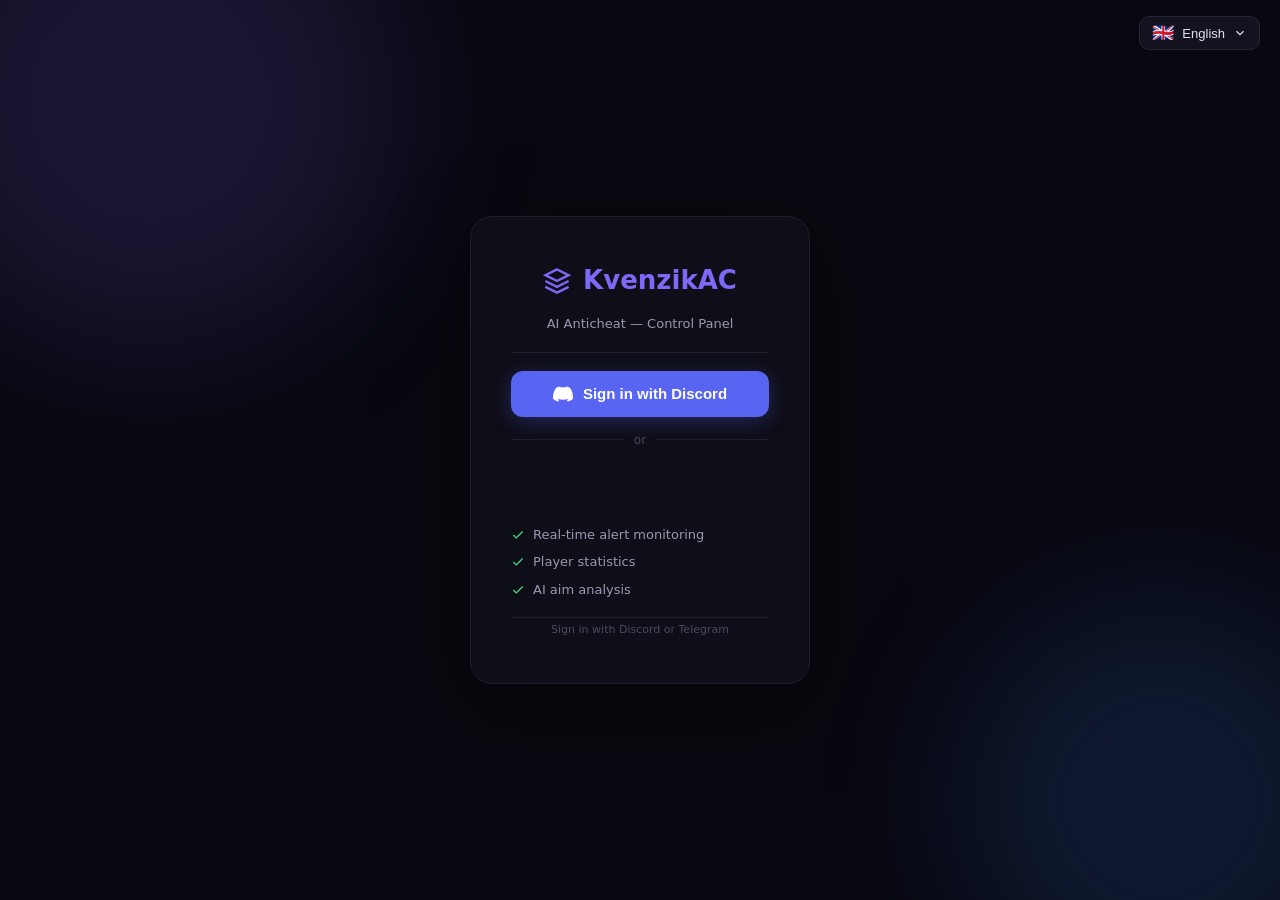
<file: login.html>
﻿<!DOCTYPE html>
<html lang="en">
<head>
<meta charset="UTF-8"/>
<meta name="viewport" content="width=device-width, initial-scale=1.0"/>
<title>KvenzikAC — Login</title>
<link rel="stylesheet" href="style.css"/>
<script src="i18n.js?v=2"></script>
</head>
<body class="login-page">

<div class="login-bg">
  <div class="login-orb login-orb-1"></div>
  <div class="login-orb login-orb-2"></div>
</div>

<div class="lang-switcher-topright" id="lang-switcher-topright"></div>

<div class="login-box">
  <div class="login-logo">
    <svg viewBox="0 0 24 24" fill="none" stroke="currentColor" stroke-width="2">
      <path d="M12 2L2 7l10 5 10-5-10-5z"/><path d="M2 17l10 5 10-5"/><path d="M2 12l10 5 10-5"/>
    </svg>
    KvenzikAC
  </div>
  <div class="login-subtitle" data-i18n="login_subtitle">AI Anticheat — Control Panel</div>

  <div class="login-divider"></div>

  <button class="btn-discord" onclick="window.location.href = BACKEND + '/auth/login'">
    <svg width="20" height="20" viewBox="0 0 24 24" fill="currentColor">
      <path d="M20.317 4.37a19.791 19.791 0 0 0-4.885-1.515.074.074 0 0 0-.079.037c-.21.375-.444.864-.608 1.25a18.27 18.27 0 0 0-5.487 0 12.64 12.64 0 0 0-.617-1.25.077.077 0 0 0-.079-.037A19.736 19.736 0 0 0 3.677 4.37a.07.07 0 0 0-.032.027C.533 9.046-.32 13.58.099 18.057c.002.022.015.043.033.055a19.9 19.9 0 0 0 5.993 3.03.078.078 0 0 0 .084-.028 14.09 14.09 0 0 0 1.226-1.994.076.076 0 0 0-.041-.106 13.107 13.107 0 0 1-1.872-.892.077.077 0 0 1-.008-.128 10.2 10.2 0 0 0 .372-.292.074.074 0 0 1 .077-.01c3.928 1.793 8.18 1.793 12.062 0a.074.074 0 0 1 .078.01c.12.098.246.198.373.292a.077.077 0 0 1-.006.127 12.299 12.299 0 0 1-1.873.892.077.077 0 0 0-.041.107c.36.698.772 1.362 1.225 1.993a.076.076 0 0 0 .084.028 19.839 19.839 0 0 0 6.002-3.03.077.077 0 0 0 .032-.054c.5-5.177-.838-9.674-3.549-13.66a.061.061 0 0 0-.031-.03z"/>
    </svg>
    <span data-i18n="btn_discord">Sign in with Discord</span>
  </button>

  <div class="login-or"><span data-i18n="login_or">or</span></div>

  <div id="tg-widget-wrap">
    <script async src="https://telegram.org/js/telegram-widget.js?22"
      data-telegram-login="KvenzikAC_bot"
      data-size="large"
      data-radius="10"
      data-onauth="onTelegramAuth(user)"
      data-request-access="write">
    </script>
  </div>
  <div id="tg-loading" style="display:none" class="tg-loading-text" data-i18n="status_checking">Checking...</div>

  <div class="login-features">
    <div class="login-feature">
      <svg viewBox="0 0 24 24" fill="none" stroke="currentColor" stroke-width="2"><polyline points="20 6 9 17 4 12"/></svg>
      <span data-i18n="feature_1">Real-time alert monitoring</span>
    </div>
    <div class="login-feature">
      <svg viewBox="0 0 24 24" fill="none" stroke="currentColor" stroke-width="2"><polyline points="20 6 9 17 4 12"/></svg>
      <span data-i18n="feature_2">Player statistics</span>
    </div>
    <div class="login-feature">
      <svg viewBox="0 0 24 24" fill="none" stroke="currentColor" stroke-width="2"><polyline points="20 6 9 17 4 12"/></svg>
      <span data-i18n="feature_3">AI aim analysis</span>
    </div>
  </div>

  <div class="login-note" data-i18n="login_note">Sign in with Discord or Telegram</div>
</div>

<script>
const BACKEND = "https://kvenzikac-backend.up.railway.app";

// Если токен есть — проверяем его валидность перед редиректом
(async function() {
  var token = localStorage.getItem("kac_token");
  if (!token) return; // нет токена — остаёмся на логине
  try {
    var res = await fetch(BACKEND + "/auth/verify?token=" + token);
    if (!res.ok) {
      // Бэкенд вернул ошибку — если 401/403 чистим токен, иначе просто остаёмся
      if (res.status === 401 || res.status === 403) localStorage.removeItem("kac_token");
      return;
    }
    var data = await res.json();
    if (data.authenticated) {
      window.location.href = "index.html";
    } else {
      localStorage.removeItem("kac_token");
    }
  } catch(e) {
    // Сеть недоступна — остаёмся на логине, не трогаем токен
  }
})();

buildLangSwitcher("lang-switcher-topright");
applyLang();

async function onTelegramAuth(user) {
  document.getElementById("tg-widget-wrap").style.display = "none";
  document.getElementById("tg-loading").style.display = "";
  try {
    var res = await fetch(BACKEND + "/auth/telegram", {
      method: "POST",
      headers: { "Content-Type": "application/json" },
      body: JSON.stringify(user)
    });
    var data = await res.json();
    if (!res.ok) {
      alert("Error: " + (data.detail || res.status));
      document.getElementById("tg-widget-wrap").style.display = "";
      document.getElementById("tg-loading").style.display = "none";
      return;
    }
    localStorage.setItem("kac_token", data.token);
    window.location.href = "index.html";
  } catch(e) {
    alert("Connection error");
    document.getElementById("tg-widget-wrap").style.display = "";
    document.getElementById("tg-loading").style.display = "none";
  }
}
</script>
</body>
</html>
</file>
<file: style.css>
/* ── Reset ── */
*, *::before, *::after { margin: 0; padding: 0; box-sizing: border-box; }

/* Все SVG по умолчанию не растягиваются */
svg { display: block; flex-shrink: 0; overflow: visible; }

/* ── Variables ── */
:root {
  --bg:        #080810;
  --surface:   #0e0e18;
  --surface2:  #13131f;
  --border:    #1e1e2e;
  --border2:   #252535;
  --accent:    #7c6af7;
  --accent2:   #5b4fd4;
  --accent-glow: rgba(124,106,247,.25);
  --text:      #e2e2ee;
  --text2:     #9898b0;
  --muted:     #4a4a62;
  --ok:        #4ade80;
  --ok-dim:    rgba(74,222,128,.12);
  --warn:      #fbbf24;
  --warn-dim:  rgba(251,191,36,.12);
  --high:      #f87171;
  --high-dim:  rgba(248,113,113,.12);
  --crit:      #ef4444;
  --crit-dim:  rgba(239,68,68,.12);
  --blue:      #60a5fa;
  --blue-dim:  rgba(96,165,250,.12);
  --purple-dim: rgba(124,106,247,.12);
}

body {
  display: flex;
  background: var(--bg);
  color: var(--text);
  font-family: 'Segoe UI', system-ui, -apple-system, sans-serif;
  min-height: 100vh;
  font-size: 14px;
  line-height: 1.5;
}

/* ── Scrollbar ── */
::-webkit-scrollbar { width: 6px; }
::-webkit-scrollbar-track { background: transparent; }
::-webkit-scrollbar-thumb { background: var(--border2); border-radius: 3px; }
::-webkit-scrollbar-thumb:hover { background: var(--muted); }

/* ══════════════════════════════════════
   SIDEBAR
══════════════════════════════════════ */
.sidebar {
  width: 240px;
  min-width: 240px;
  background: var(--surface);
  border-right: 1px solid var(--border);
  display: flex;
  flex-direction: column;
  padding: 20px 12px;
  position: sticky;
  top: 0;
  height: 100vh;
  overflow: hidden;
}

.logo {
  display: flex;
  align-items: center;
  gap: 10px;
  padding: 4px 10px 20px;
  font-size: 17px;
  font-weight: 700;
  color: var(--accent);
  letter-spacing: .3px;
  border-bottom: 1px solid var(--border);
  margin-bottom: 12px;
}
.logo svg { width: 20px; height: 20px; min-width: 20px; min-height: 20px; stroke: var(--accent); flex-shrink: 0; }

.nav-list {
  list-style: none;
  display: flex;
  flex-direction: column;
  gap: 2px;
}
.nav-list li a {
  display: flex;
  align-items: center;
  gap: 10px;
  padding: 10px 12px;
  border-radius: 10px;
  color: var(--text2);
  text-decoration: none;
  font-size: 14px;
  font-weight: 500;
  transition: all .15s;
  position: relative;
}
.nav-list li a svg { width: 16px; height: 16px; flex-shrink: 0; stroke: currentColor; }
.nav-list li a:hover { background: var(--surface2); color: var(--text); }
.nav-list li.active a {
  background: var(--purple-dim);
  color: var(--accent);
}
.nav-list li.active a svg { stroke: var(--accent); }

.nav-badge {
  margin-left: auto;
  background: var(--crit);
  color: #fff;
  font-size: 11px;
  font-weight: 700;
  padding: 1px 6px;
  border-radius: 10px;
  min-width: 20px;
  text-align: center;
}

.sidebar-bottom {
  margin-top: auto;
  display: flex;
  flex-direction: column;
  gap: 0;
}

.sidebar-user {
  display: flex;
  align-items: center;
  gap: 10px;
  padding: 12px 10px;
  border-top: 1px solid var(--border);
  border-bottom: 1px solid var(--border);
}
.user-avatar { width: 34px; height: 34px; border-radius: 50%; border: 2px solid var(--border2); }
.user-info { display: flex; flex-direction: column; gap: 1px; }
.user-name { font-size: 13px; color: var(--text); font-weight: 600; }
.user-role { font-size: 11px; color: var(--accent); }

.sidebar-footer {
  display: flex;
  align-items: center;
  gap: 8px;
  padding: 10px 10px 0;
  font-size: 12px;
  color: var(--text2);
}
.status-dot {
  width: 7px; height: 7px;
  border-radius: 50%;
  background: var(--muted);
  flex-shrink: 0;
  transition: all .3s;
}
.status-dot.online  { background: var(--ok);  box-shadow: 0 0 8px var(--ok); }
.status-dot.offline { background: var(--high); box-shadow: 0 0 8px var(--high); }
.refresh-timer { margin-left: auto; font-size: 11px; color: var(--muted); }

/* ══════════════════════════════════════
   CONTENT
══════════════════════════════════════ */
.content {
  flex: 1;
  padding: 32px 36px;
  overflow-y: auto;
  min-width: 0;
}

.page-header {
  display: flex;
  align-items: flex-start;
  justify-content: space-between;
  margin-bottom: 28px;
  gap: 16px;
}
.page-header h1 { font-size: 22px; font-weight: 700; line-height: 1.2; }
.page-sub { font-size: 13px; color: var(--text2); margin-top: 3px; }

.header-actions { display: flex; align-items: center; gap: 10px; }

.btn-icon {
  background: var(--surface);
  border: 1px solid var(--border);
  color: var(--text2);
  border-radius: 10px;
  padding: 9px;
  cursor: pointer;
  transition: all .15s;
  display: flex;
  align-items: center;
  justify-content: center;
  flex-shrink: 0;
}
.btn-icon svg { width: 16px; height: 16px; min-width: 16px; min-height: 16px; stroke: currentColor; }
.btn-icon:hover { border-color: var(--accent); color: var(--accent); }

/* ── Cards ── */
.cards {
  display: grid;
  grid-template-columns: repeat(4, 1fr);
  gap: 14px;
  margin-bottom: 24px;
}
.card {
  background: var(--surface);
  border: 1px solid var(--border);
  border-radius: 14px;
  padding: 18px 20px;
  display: flex;
  align-items: center;
  gap: 16px;
  transition: border-color .2s;
}
.card:hover { border-color: var(--border2); }
.card-icon {
  width: 44px; height: 44px;
  min-width: 44px; min-height: 44px;
  border-radius: 12px;
  display: flex; align-items: center; justify-content: center;
  flex-shrink: 0;
}
.card-icon svg { width: 20px; height: 20px; min-width: 20px; min-height: 20px; }
.card-icon-green  { background: var(--ok-dim);   }
.card-icon-green svg  { stroke: var(--ok); }
.card-icon-purple { background: var(--purple-dim); }
.card-icon-purple svg { stroke: var(--accent); }
.card-icon-blue   { background: var(--blue-dim);  }
.card-icon-blue svg   { stroke: var(--blue); }
.card-icon-red    { background: var(--high-dim);  }
.card-icon-red svg    { stroke: var(--high); }
.card-icon-orange { background: rgba(251,146,60,.12); }
.card-icon-orange svg { stroke: #fb923c; }

.card-body { display: flex; flex-direction: column; gap: 4px; min-width: 0; }
.card-label { font-size: 11px; color: var(--text2); text-transform: uppercase; letter-spacing: .6px; }
.card-value { font-size: 20px; font-weight: 700; color: var(--text); white-space: nowrap; }
.card-value.ok  { color: var(--ok); }
.card-value.err { color: var(--high); }

/* ── Grid ── */
.grid-2 {
  display: grid;
  grid-template-columns: 1fr 1fr;
  gap: 16px;
}

/* ── Panel ── */
.panel {
  background: var(--surface);
  border: 1px solid var(--border);
  border-radius: 14px;
  overflow: hidden;
}
.panel-header {
  display: flex;
  align-items: center;
  justify-content: space-between;
  padding: 16px 20px;
  border-bottom: 1px solid var(--border);
}
.panel-title { font-size: 13px; font-weight: 600; color: var(--text); text-transform: uppercase; letter-spacing: .5px; }
.panel-link { font-size: 12px; color: var(--accent); text-decoration: none; }
.panel-link:hover { text-decoration: underline; }

.chart-wrap { padding: 16px 20px; height: 200px; position: relative; }

/* ── Top suspects ── */
.suspect-item {
  display: flex;
  align-items: center;
  gap: 12px;
  padding: 12px 20px;
  border-bottom: 1px solid var(--border);
  transition: background .15s;
}
.suspect-item:last-child { border-bottom: none; }
.suspect-item:hover { background: var(--surface2); }
.suspect-rank {
  width: 22px; height: 22px;
  border-radius: 6px;
  background: var(--surface2);
  display: flex; align-items: center; justify-content: center;
  font-size: 11px; font-weight: 700; color: var(--text2);
  flex-shrink: 0;
}
.suspect-rank.rank-1 { background: rgba(251,191,36,.15); color: var(--warn); }
.suspect-rank.rank-2 { background: rgba(156,163,175,.15); color: #9ca3af; }
.suspect-rank.rank-3 { background: rgba(180,83,9,.15); color: #b45309; }
.suspect-name { flex: 1; font-weight: 600; font-size: 13px; }
.suspect-count { font-size: 12px; color: var(--text2); }
.suspect-bar-wrap { width: 80px; }
.suspect-bar { height: 4px; background: var(--border); border-radius: 2px; overflow: hidden; }
.suspect-bar-fill { height: 100%; border-radius: 2px; background: var(--accent); }

/* ── Table ── */
table {
  width: 100%;
  border-collapse: collapse;
}
thead tr { background: var(--surface2); }
th {
  padding: 11px 16px;
  text-align: left;
  font-size: 11px;
  color: var(--text2);
  text-transform: uppercase;
  letter-spacing: .5px;
  font-weight: 600;
}
td {
  padding: 11px 16px;
  border-top: 1px solid var(--border);
  font-size: 13px;
}
tr:hover td { background: var(--surface2); }
.empty { color: var(--muted); text-align: center; padding: 32px; font-size: 13px; }
.player-cell { font-weight: 600; color: var(--text); }
.time-cell   { color: var(--text2); font-size: 12px; }
.table-footer { padding: 10px 16px; font-size: 12px; color: var(--text2); text-align: right; border-top: 1px solid var(--border); }

/* ── Prob bar ── */
.prob-wrap { display: flex; align-items: center; gap: 10px; }
.prob-bar  { flex: 1; height: 4px; background: var(--border); border-radius: 2px; max-width: 100px; }
.prob-fill { height: 100%; border-radius: 2px; transition: width .3s; }
.prob-badge {
  font-size: 12px; font-weight: 700;
  padding: 2px 8px; border-radius: 6px;
  min-width: 44px; text-align: center;
}

.prob-low      { color: var(--ok); }
.prob-med      { color: var(--warn); }
.prob-high     { color: #fb923c; }
.prob-critical { color: var(--crit); }

.prob-fill.prob-low      { background: var(--ok); }
.prob-fill.prob-med      { background: var(--warn); }
.prob-fill.prob-high     { background: #fb923c; }
.prob-fill.prob-critical { background: var(--crit); }

.prob-badge.prob-low      { background: var(--ok-dim);   color: var(--ok); }
.prob-badge.prob-med      { background: var(--warn-dim);  color: var(--warn); }
.prob-badge.prob-high     { background: rgba(251,146,60,.12); color: #fb923c; }
.prob-badge.prob-critical { background: var(--crit-dim);  color: var(--crit); }

/* ── Filters ── */
.filters { display: flex; align-items: center; gap: 8px; }
.search-wrap {
  position: relative;
  display: flex;
  align-items: center;
}
.search-wrap svg {
  position: absolute; left: 10px;
  width: 14px; height: 14px; min-width: 14px;
  stroke: var(--muted); pointer-events: none;
}
.search-wrap input { padding-left: 32px !important; }

.filters input, .filters select {
  background: var(--surface);
  border: 1px solid var(--border);
  border-radius: 9px;
  padding: 8px 12px;
  color: var(--text);
  font-size: 13px;
  outline: none;
  transition: border-color .15s;
}
.filters input:focus, .filters select:focus { border-color: var(--accent); }
.filters select option { background: var(--surface2); }

/* ── Players grid ── */
.players-grid {
  display: grid;
  grid-template-columns: repeat(auto-fill, minmax(280px, 1fr));
  gap: 14px;
}
.player-card {
  background: var(--surface);
  border: 1px solid var(--border);
  border-radius: 14px;
  padding: 18px 20px;
  display: flex;
  flex-direction: column;
  gap: 12px;
  transition: border-color .2s;
}
.player-card:hover { border-color: var(--border2); }
.player-card-header {
  display: flex;
  align-items: center;
  justify-content: space-between;
}
.player-card-name { font-weight: 700; font-size: 15px; }
.player-card-count { font-size: 12px; color: var(--text2); }
.player-history {
  display: flex;
  gap: 4px;
  align-items: flex-end;
  height: 32px;
}
.history-bar {
  flex: 1;
  border-radius: 3px 3px 0 0;
  min-height: 4px;
  transition: height .3s;
}
.player-card-avg {
  display: flex;
  align-items: center;
  justify-content: space-between;
  font-size: 12px;
  color: var(--text2);
}
.player-card-avg span:last-child { font-weight: 700; font-size: 14px; }

/* ── Config ── */
.config-layout {
  display: grid;
  grid-template-columns: 1fr 1fr;
  gap: 16px;
  max-width: 800px;
}
.config-box {
  background: var(--surface);
  border: 1px solid var(--border);
  border-radius: 14px;
  padding: 24px;
  display: flex;
  flex-direction: column;
  gap: 18px;
}
.config-section-title {
  font-size: 11px;
  color: var(--text2);
  text-transform: uppercase;
  letter-spacing: .6px;
  font-weight: 600;
  padding-bottom: 12px;
  border-bottom: 1px solid var(--border);
}
.config-group { display: flex; flex-direction: column; gap: 6px; }
.config-group label { font-size: 12px; color: var(--text2); font-weight: 500; }
.config-group input {
  background: var(--bg);
  border: 1px solid var(--border);
  border-radius: 9px;
  padding: 10px 14px;
  color: var(--text);
  font-size: 14px;
  outline: none;
  transition: border-color .15s;
  width: 100%;
}
.config-group input:focus { border-color: var(--accent); }
.hint { font-size: 11px; color: var(--muted); }

.input-wrap { position: relative; display: flex; }
.input-wrap input { padding-right: 40px !important; }
.btn-eye {
  position: absolute; right: 10px; top: 50%; transform: translateY(-50%);
  background: none; border: none; cursor: pointer; color: var(--muted);
  display: flex; align-items: center; padding: 2px;
}
.btn-eye svg { width: 16px; height: 16px; }
.btn-eye:hover { color: var(--text2); }

.config-actions { display: flex; align-items: center; gap: 12px; flex-wrap: wrap; }
.btn-primary {
  background: var(--accent);
  color: #fff;
  border: none;
  border-radius: 9px;
  padding: 10px 20px;
  font-size: 13px;
  font-weight: 600;
  cursor: pointer;
  transition: background .15s;
}
.btn-primary:hover { background: var(--accent2); }
#config-msg { font-size: 13px; }
#config-msg.ok  { color: var(--ok); }
#config-msg.err { color: var(--high); }

.config-info {
  background: var(--bg);
  border: 1px solid var(--border);
  border-radius: 10px;
  padding: 14px;
  display: flex;
  flex-direction: column;
  gap: 8px;
}
.config-info:empty { display: none; }
.info-row { display: flex; justify-content: space-between; font-size: 13px; }
.info-row span:first-child { color: var(--text2); }
.info-row span:last-child  { color: var(--text); font-weight: 600; }

.account-info {
  display: flex;
  align-items: center;
  gap: 12px;
  padding: 14px;
  background: var(--bg);
  border: 1px solid var(--border);
  border-radius: 10px;
}
.account-info img { width: 44px; height: 44px; border-radius: 50%; border: 2px solid var(--border2); }
.account-info-text { display: flex; flex-direction: column; gap: 2px; }
.account-info-name { font-weight: 700; font-size: 15px; }
.account-info-id { font-size: 11px; color: var(--text2); }

.btn-logout {
  display: flex; align-items: center; gap: 8px;
  background: transparent;
  border: 1px solid rgba(239,68,68,.3);
  color: var(--high);
  border-radius: 9px;
  padding: 10px 18px;
  font-size: 13px;
  font-weight: 500;
  cursor: pointer;
  transition: all .15s;
  width: fit-content;
}
.btn-logout svg { width: 15px; height: 15px; min-width: 15px; stroke: currentColor; }
.btn-logout:hover { background: var(--high-dim); border-color: var(--high); }

/* ══════════════════════════════════════
   LOGIN PAGE
══════════════════════════════════════ */
.login-page {
  display: flex;
  align-items: center;
  justify-content: center;
  min-height: 100vh;
  position: relative;
  overflow: hidden;
}

.login-bg {
  position: fixed;
  inset: 0;
  pointer-events: none;
  z-index: 0;
}
.login-orb {
  position: absolute;
  border-radius: 50%;
  filter: blur(80px);
  opacity: .15;
}
.login-orb-1 {
  width: 500px; height: 500px;
  background: var(--accent);
  top: -150px; left: -100px;
}
.login-orb-2 {
  width: 400px; height: 400px;
  background: #3b82f6;
  bottom: -100px; right: -80px;
}

.login-box {
  position: relative;
  z-index: 1;
  background: var(--surface);
  border: 1px solid var(--border);
  border-radius: 22px;
  padding: 44px 40px;
  display: flex;
  flex-direction: column;
  align-items: center;
  gap: 14px;
  min-width: 340px;
  max-width: 380px;
  box-shadow: 0 24px 80px rgba(0,0,0,.5);
}

.login-logo {
  font-size: 26px;
  font-weight: 800;
  color: var(--accent);
  display: flex;
  align-items: center;
  gap: 12px;
}
.login-logo svg { width: 28px; height: 28px; min-width: 28px; stroke: var(--accent); }
.login-subtitle { font-size: 13px; color: var(--text2); text-align: center; }

.login-divider {
  width: 100%;
  height: 1px;
  background: var(--border);
  margin: 4px 0;
}

.btn-discord {
  display: flex;
  align-items: center;
  justify-content: center;
  gap: 10px;
  background: #5865F2;
  color: #fff;
  border: none;
  border-radius: 12px;
  padding: 13px 28px;
  font-size: 15px;
  font-weight: 600;
  cursor: pointer;
  transition: all .15s;
  width: 100%;
  box-shadow: 0 4px 20px rgba(88,101,242,.3);
}
.btn-discord:hover { background: #4752c4; transform: translateY(-1px); box-shadow: 0 6px 24px rgba(88,101,242,.4); }
.btn-discord:active { transform: translateY(0); }

.login-features {
  width: 100%;
  display: flex;
  flex-direction: column;
  gap: 8px;
  padding: 4px 0;
}
.login-feature {
  display: flex;
  align-items: center;
  gap: 8px;
  font-size: 13px;
  color: var(--text2);
}
.login-feature svg { width: 14px; height: 14px; min-width: 14px; stroke: var(--ok); flex-shrink: 0; }

.login-note {
  font-size: 11px;
  color: var(--muted);
  text-align: center;
  padding-top: 4px;
  border-top: 1px solid var(--border);
  width: 100%;
}

/* ── Check badges (bans) ── */
.check-badge {
  display: inline-block;
  font-size: 11px;
  font-weight: 700;
  padding: 2px 8px;
  border-radius: 6px;
  text-transform: uppercase;
  letter-spacing: .4px;
}
.check-ai     { background: var(--purple-dim); color: var(--accent); }
.check-speed  { background: var(--blue-dim);   color: var(--blue); }
.check-fly    { background: var(--warn-dim);   color: var(--warn); }
.check-reach  { background: var(--high-dim);   color: var(--high); }

.reason-cell { font-size: 12px; color: var(--text2); max-width: 220px; overflow: hidden; text-overflow: ellipsis; white-space: nowrap; }

/* ── Nav badge red variant ── */
.nav-badge-red { background: var(--crit); }

/* ── Cards 5-col when needed ── */
@media (max-width: 1200px) {
  .cards { grid-template-columns: repeat(3, 1fr); }
}
@media (max-width: 800px) {
  .cards { grid-template-columns: repeat(2, 1fr); }
  .grid-2 { grid-template-columns: 1fr; }
  .config-layout { grid-template-columns: 1fr; }
}

/* ── Retrain / train section ── */
.train-stats {
  background: var(--bg);
  border: 1px solid var(--border);
  border-radius: 10px;
  padding: 14px;
  display: flex;
  flex-direction: column;
  gap: 8px;
}
.train-error {
  font-size: 12px;
  color: var(--high);
  padding: 6px 0 0;
}
.btn-secondary {
  background: var(--surface2);
  color: var(--text2);
  border: 1px solid var(--border);
  border-radius: 9px;
  padding: 10px 16px;
  font-size: 13px;
  font-weight: 500;
  cursor: pointer;
  transition: all .15s;
}
.btn-secondary:hover { border-color: var(--accent); color: var(--accent); }
.btn-danger {
  background: transparent;
  color: var(--high);
  border: 1px solid rgba(239,68,68,.3);
  border-radius: 9px;
  padding: 10px 16px;
  font-size: 13px;
  font-weight: 500;
  cursor: pointer;
  transition: all .15s;
}
.btn-danger:hover { background: var(--high-dim); border-color: var(--high); }
.config-group code {
  background: var(--bg);
  border: 1px solid var(--border);
  border-radius: 4px;
  padding: 1px 5px;
  font-size: 12px;
  color: var(--accent);
}

/* ══════════════════════════════════════
   CONNECTION TAB
══════════════════════════════════════ */
.conn-layout {
  display: grid;
  grid-template-columns: 1fr 1fr;
  gap: 16px;
}
.conn-box {
  background: var(--surface);
  border: 1px solid var(--border);
  border-radius: 14px;
  padding: 24px;
  display: flex;
  flex-direction: column;
  gap: 16px;
}
.conn-pricing {
  grid-column: 1 / -1;
}
.conn-info-row {
  display: flex;
  align-items: center;
  justify-content: space-between;
  font-size: 13px;
  padding: 6px 0;
  border-bottom: 1px solid var(--border);
}
.conn-info-label { color: var(--text2); }
.conn-key-status { font-weight: 700; }
.conn-expires { font-size: 12px; font-weight: 600; }
.conn-expires.ok  { color: var(--ok); }
.conn-expires.err { color: var(--high); }

.input-copy-wrap {
  display: flex;
  gap: 8px;
  align-items: center;
}
.input-copy-wrap input {
  flex: 1;
  background: var(--bg);
  border: 1px solid var(--border);
  border-radius: 9px;
  padding: 10px 14px;
  color: var(--text);
  font-size: 13px;
  outline: none;
  font-family: monospace;
}
.btn-copy {
  background: var(--surface2);
  border: 1px solid var(--border);
  color: var(--text2);
  border-radius: 9px;
  padding: 10px 14px;
  font-size: 12px;
  font-weight: 600;
  cursor: pointer;
  white-space: nowrap;
  transition: all .15s;
  flex-shrink: 0;
}
.btn-copy:hover { border-color: var(--accent); color: var(--accent); }

/* Guide */
.conn-guide { display: flex; flex-direction: column; gap: 12px; }
.conn-guide-step {
  display: flex;
  align-items: flex-start;
  gap: 10px;
  font-size: 13px;
  color: var(--text2);
}
.conn-step-num {
  width: 22px; height: 22px;
  border-radius: 50%;
  background: var(--purple-dim);
  color: var(--accent);
  font-size: 11px;
  font-weight: 700;
  display: flex; align-items: center; justify-content: center;
  flex-shrink: 0;
}
.conn-code-block {
  background: var(--bg);
  border: 1px solid var(--border);
  border-radius: 8px;
  padding: 12px 16px;
  font-family: monospace;
  font-size: 12px;
  color: var(--text);
  line-height: 1.8;
  margin-left: 32px;
}
.conn-code-block span { color: var(--accent); }

/* Pricing */
.pricing-cards {
  display: grid;
  grid-template-columns: repeat(3, 1fr);
  gap: 12px;
}
.pricing-card {
  background: var(--bg);
  border: 1px solid var(--border);
  border-radius: 12px;
  padding: 20px 16px;
  display: flex;
  flex-direction: column;
  gap: 8px;
  transition: border-color .2s;
}
.pricing-card:hover { border-color: var(--border2); }
.pricing-card-accent {
  border-color: var(--accent);
  background: var(--purple-dim);
}
.pricing-name { font-size: 12px; color: var(--text2); text-transform: uppercase; letter-spacing: .5px; font-weight: 600; }
.pricing-price { font-size: 28px; font-weight: 800; color: var(--text); }
.pricing-days { font-size: 12px; color: var(--text2); margin-top: -4px; }
.pricing-features { list-style: none; display: flex; flex-direction: column; gap: 4px; margin-top: 8px; }
.pricing-features li { font-size: 12px; color: var(--text2); }

/* ══════════════════════════════════════
   ADMIN TAB
══════════════════════════════════════ */
.admin-actions {
  display: flex;
  gap: 4px;
  flex-wrap: wrap;
}
.btn-sm {
  font-size: 11px;
  font-weight: 600;
  padding: 4px 8px;
  border-radius: 6px;
  border: 1px solid transparent;
  cursor: pointer;
  transition: all .15s;
  white-space: nowrap;
}
.btn-sm.btn-ok     { background: var(--ok-dim);   color: var(--ok);   border-color: rgba(74,222,128,.2); }
.btn-sm.btn-ok:hover { background: rgba(74,222,128,.25); }
.btn-sm.btn-warn   { background: var(--warn-dim);  color: var(--warn); border-color: rgba(251,191,36,.2); }
.btn-sm.btn-warn:hover { background: rgba(251,191,36,.25); }
.btn-sm.btn-danger { background: var(--high-dim);  color: var(--high); border-color: rgba(248,113,113,.2); }
.btn-sm.btn-danger:hover { background: rgba(248,113,113,.25); }
.btn-sm.btn-accent { background: var(--purple-dim); color: var(--accent); border-color: rgba(124,106,247,.2); }
.btn-sm.btn-accent:hover { background: rgba(124,106,247,.25); }
.btn-sm.btn-plan { background: rgba(251,191,36,.1); color: var(--warn); border-color: rgba(251,191,36,.2); }
.btn-sm.btn-plan:hover { background: rgba(251,191,36,.2); }

/* Type badges */
.check-ban  { background: var(--high-dim);   color: var(--high); }
.check-kick { background: var(--warn-dim);   color: var(--warn); }

@media (max-width: 900px) {
  .conn-layout { grid-template-columns: 1fr; }
  .pricing-cards { grid-template-columns: 1fr; }
}

/* Trial */
.btn-trial {
  width: 100%;
  background: linear-gradient(135deg, var(--accent), #3b82f6);
  color: #fff;
  border: none;
  border-radius: 10px;
  padding: 12px 20px;
  font-size: 14px;
  font-weight: 600;
  cursor: pointer;
  transition: opacity .15s;
}
.btn-trial:hover { opacity: .85; }
.btn-trial:disabled { opacity: .5; cursor: not-allowed; }
.trial-used {
  font-size: 13px;
  color: var(--text2);
  padding: 10px 14px;
  background: var(--bg);
  border: 1px solid var(--border);
  border-radius: 9px;
  text-align: center;
}
.trial-active {
  font-size: 13px;
  font-weight: 600;
  padding: 10px 14px;
  background: var(--ok-dim);
  border: 1px solid rgba(74,222,128,.2);
  border-radius: 9px;
  text-align: center;
}

/* Plan badges */
.plan-badge {
  display: inline-block;
  font-size: 11px;
  font-weight: 700;
  padding: 2px 8px;
  border-radius: 6px;
  text-transform: uppercase;
  letter-spacing: .4px;
}
.plan-none    { background: var(--surface2); color: var(--muted); }
.plan-free    { background: var(--ok-dim);   color: var(--ok); }
.plan-basic   { background: var(--blue-dim); color: var(--blue); }
.plan-premium { background: rgba(251,191,36,.12); color: var(--warn); }

/* Buy button */
.btn-buy {
  width: 100%;
  margin-top: 12px;
  background: var(--surface2);
  border: 1px solid var(--border2);
  color: var(--text);
  border-radius: 9px;
  padding: 10px;
  font-size: 13px;
  font-weight: 600;
  cursor: pointer;
  transition: all .15s;
}
.btn-buy:hover { border-color: var(--accent); color: var(--accent); }
.pricing-card-accent .btn-buy {
  background: var(--accent);
  border-color: var(--accent);
  color: #fff;
}
.pricing-card-accent .btn-buy:hover { background: var(--accent2); }
.btn-buy-trial {
  background: linear-gradient(135deg, var(--accent), #3b82f6);
  border: none;
  color: #fff;
}
.btn-buy-trial:hover { opacity: .85; }

/* Login — Telegram */
.login-or {
  width: 100%;
  display: flex;
  align-items: center;
  gap: 10px;
  color: var(--muted);
  font-size: 12px;
}
.login-or::before, .login-or::after {
  content: "";
  flex: 1;
  height: 1px;
  background: var(--border);
}
#tg-widget-wrap {
  display: flex;
  justify-content: center;
  width: 100%;
  min-height: 44px;
}
.tg-loading-text {
  font-size: 13px;
  color: var(--text2);
  text-align: center;
  padding: 10px 0;
}

/* ══════════════════════════════════════
   MODAL
══════════════════════════════════════ */
.modal-overlay {
  position: fixed;
  inset: 0;
  background: rgba(0,0,0,.6);
  display: flex;
  align-items: center;
  justify-content: center;
  z-index: 1000;
  backdrop-filter: blur(4px);
}
.modal-box {
  background: var(--surface);
  border: 1px solid var(--border2);
  border-radius: 16px;
  padding: 28px 32px;
  min-width: 320px;
  max-width: 420px;
  width: 100%;
  display: flex;
  flex-direction: column;
  gap: 20px;
  box-shadow: 0 24px 80px rgba(0,0,0,.5);
}
.modal-title {
  font-size: 16px;
  font-weight: 700;
  color: var(--text);
}
.modal-label {
  font-size: 12px;
  color: var(--text2);
  margin-bottom: 10px;
}
.role-options {
  display: flex;
  flex-direction: column;
  gap: 8px;
}
.role-option {
  display: flex;
  align-items: center;
  gap: 10px;
  padding: 10px 14px;
  border: 1px solid var(--border);
  border-radius: 10px;
  cursor: pointer;
  transition: border-color .15s, background .15s;
}
.role-option:hover { border-color: var(--accent); background: var(--purple-dim); }
.role-option input[type="radio"] { accent-color: var(--accent); width: 16px; height: 16px; flex-shrink: 0; }
.role-option-label { display: flex; align-items: center; gap: 8px; font-size: 13px; color: var(--text); }
.modal-actions {
  display: flex;
  justify-content: flex-end;
  gap: 10px;
}

/* ══════════════════════════════════════
   LANG SWITCHER
══════════════════════════════════════ */
.lang-switcher-sidebar {
  padding: 8px 10px 4px;
}
.lang-switcher-topright {
  position: fixed;
  top: 16px;
  right: 20px;
  z-index: 100;
}

.lang-dropdown {
  position: relative;
}

.lang-trigger {
  display: flex;
  align-items: center;
  gap: 8px;
  background: var(--surface2);
  border: 1px solid var(--border2);
  border-radius: 10px;
  padding: 7px 12px;
  cursor: pointer;
  color: var(--text);
  font-size: 13px;
  font-weight: 500;
  transition: all .15s;
  width: 100%;
}
.lang-trigger:hover,
.lang-trigger.open {
  border-color: var(--accent);
  background: var(--purple-dim);
  color: var(--accent);
}
.lang-flag { font-size: 18px; line-height: 1; flex-shrink: 0; }
.lang-name { flex: 1; text-align: left; }
.lang-arrow {
  width: 14px; height: 14px;
  flex-shrink: 0;
  stroke: currentColor;
  transition: transform .2s;
}
.lang-trigger.open .lang-arrow { transform: rotate(180deg); }

.lang-menu {
  position: absolute;
  bottom: calc(100% + 6px);
  left: 0;
  min-width: 160px;
  background: var(--surface2);
  border: 1px solid var(--border2);
  border-radius: 12px;
  padding: 6px;
  box-shadow: 0 8px 32px rgba(0,0,0,.5);
  z-index: 200;
}
/* For top-right switcher — dropdown goes down */
.lang-switcher-topright .lang-menu {
  bottom: auto;
  top: calc(100% + 6px);
  left: auto;
  right: 0;
}

.lang-menu-item {
  display: flex;
  align-items: center;
  gap: 10px;
  width: 100%;
  background: none;
  border: none;
  border-radius: 8px;
  padding: 8px 10px;
  cursor: pointer;
  color: var(--text2);
  font-size: 13px;
  font-weight: 500;
  transition: all .12s;
  text-align: left;
}
.lang-menu-item:hover { background: var(--border); color: var(--text); }
.lang-menu-item.active { background: var(--purple-dim); color: var(--accent); }
</file>
